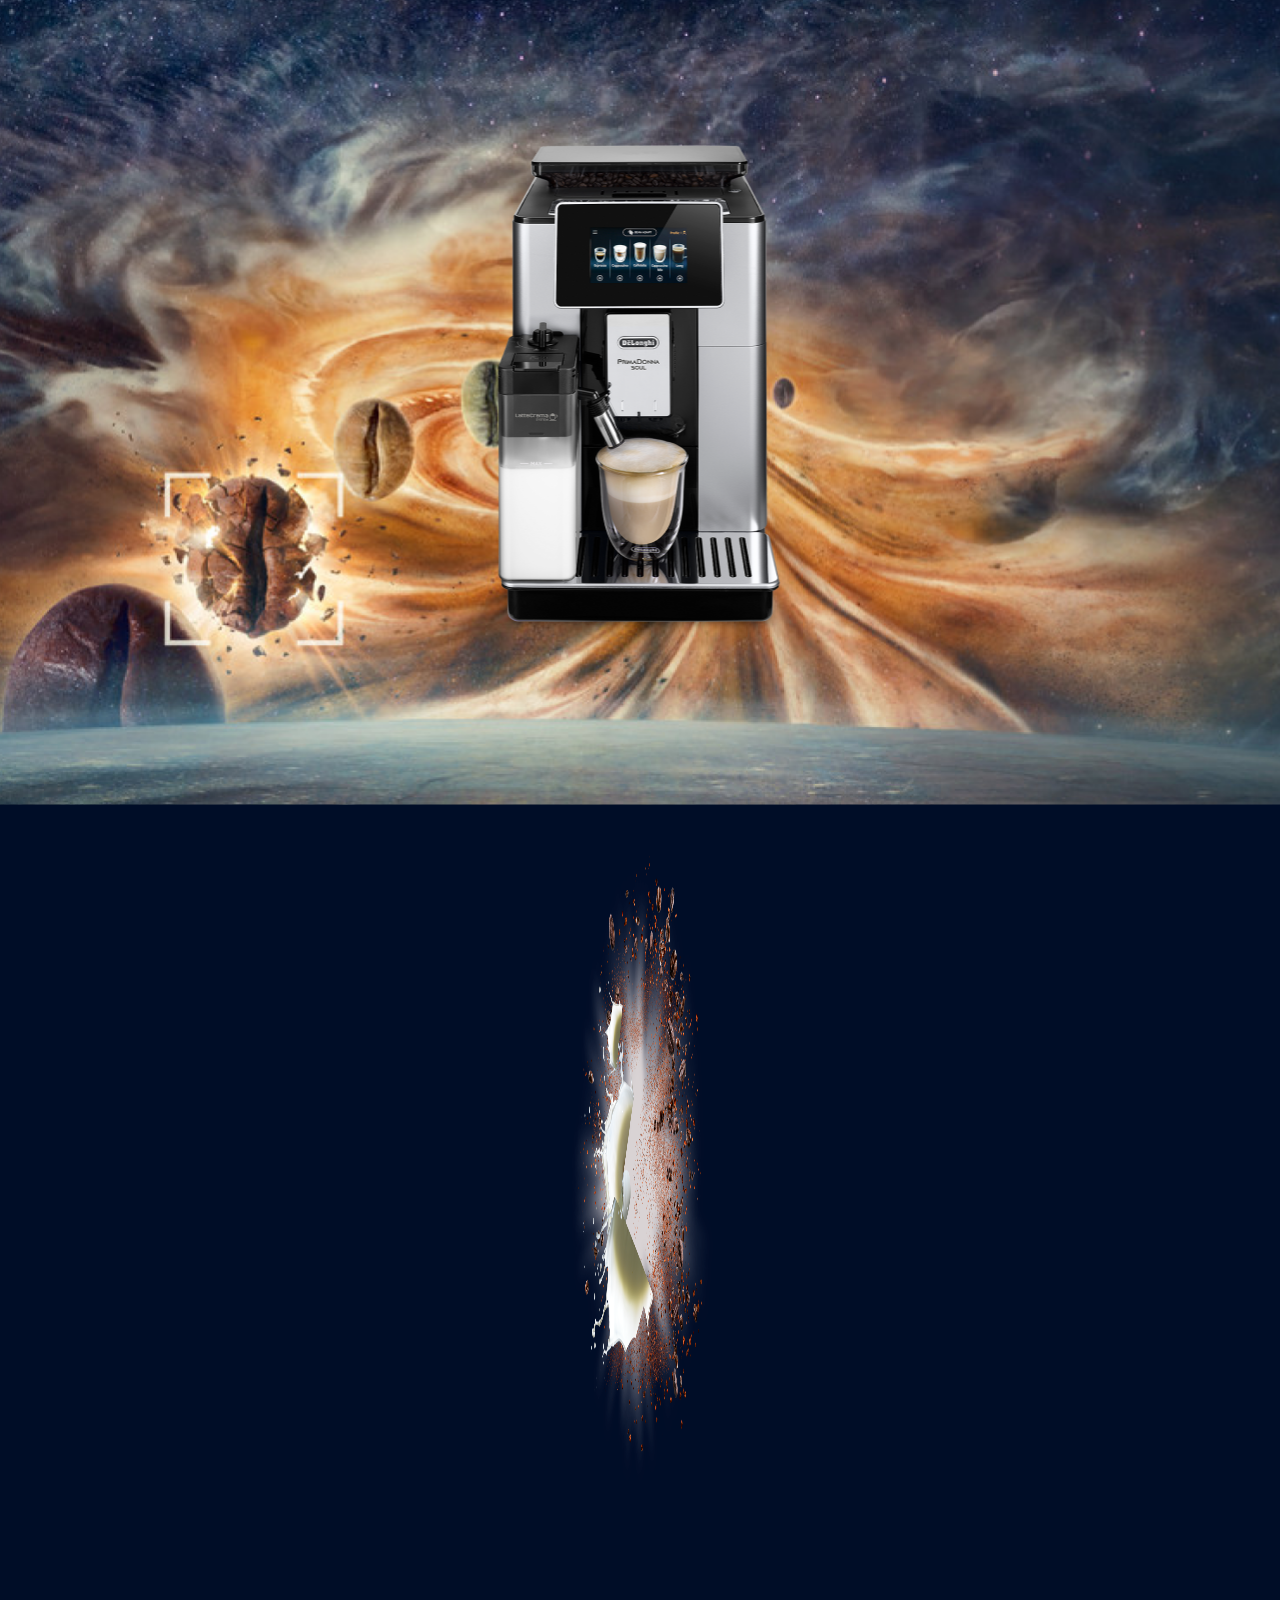
<file: index.html>
<!DOCTYPE html><html lang="en"><head><meta charset="UTF-8"><meta name="viewport" content="width=device-width, initial-scale=1.0"><title>Title</title><link rel="stylesheet" href="main.fba309d8.css"></head><body> <section class="coffee"> <div class="coffee__back"> <img class="coffee__photo" src="coffee maker.89377998.png" alt="coffee maker">  </div> <div class="coffee__fon"> <img class="coffee__photo2" src="milk.1016fab1.png" alt="animation">  </div> </section> <script type="text/javascript" src="main.1e065f5b.js"></script> </body></html>
</file>
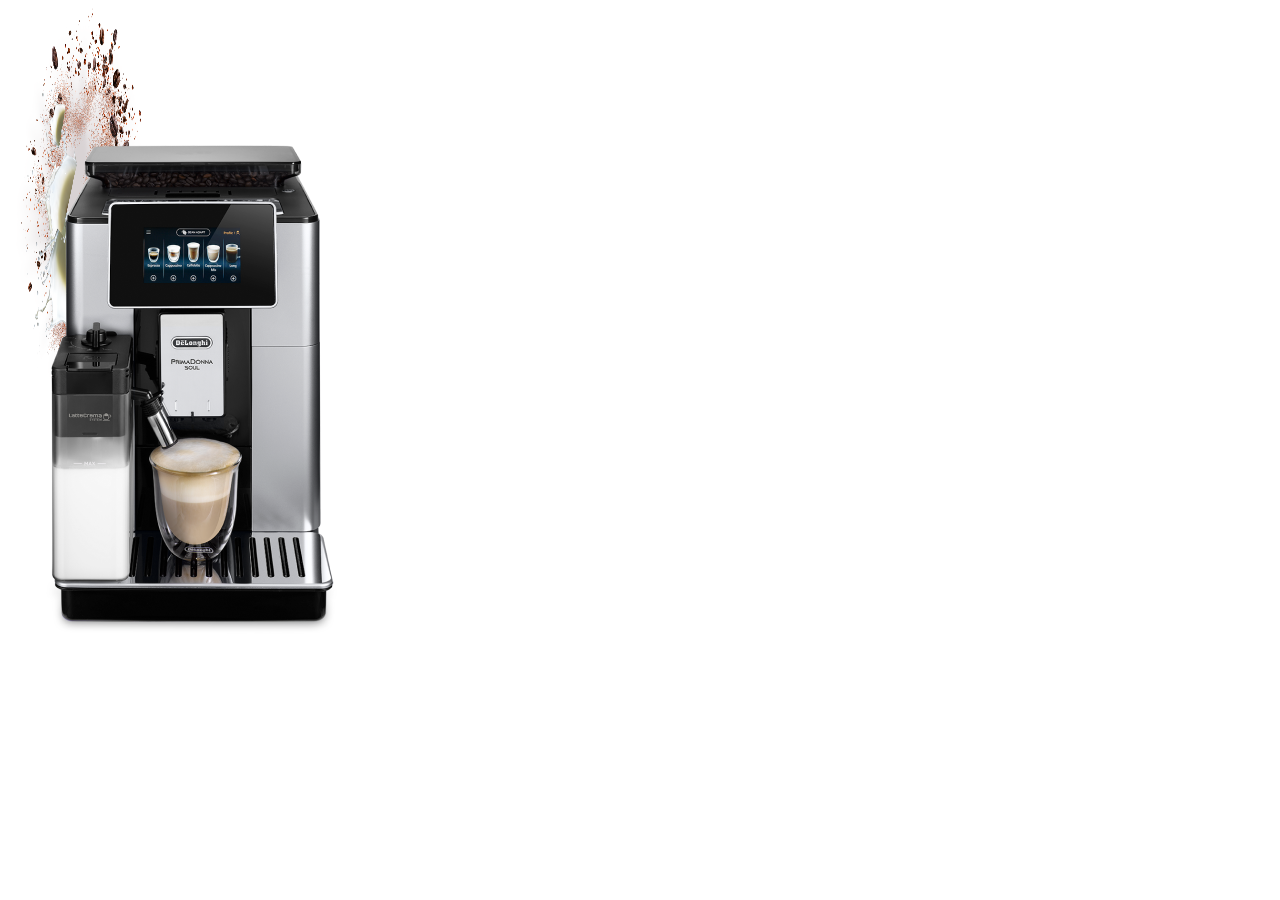
<file: src/index.html>
<!DOCTYPE html>
<html lang="en">
  <head>
    <meta charset="UTF-8">
    <meta name="viewport" content="width=device-width, initial-scale=1.0">
    <title>Title</title>
    <link rel="stylesheet" href="./styles/main.scss">
  </head>
  <body>

    <section class="coffee">
      <div class="coffee__back">
        <img
          class="coffee__photo"
          src="images/coffee maker.png"
          alt="coffee maker"
        >
        </img>
      </div>
      <div class="coffee__fon">
        <img
          class="coffee__photo2"
          src="./images/milk.png"
          alt="animation"
        >
        </img>
      </div>
    </section>

    <script type="text/javascript" src="scripts/main.js"></script>
  </body>
</html>
</file>
<file: main.fba309d8.css>
h1{font-family:Roboto,sans-serif;font-weight:400}@font-face{font-family:Roboto;src:url(Roboto-Regular-webfont.1b7be813.woff) format("woff");font-weight:400;font-style:normal}*{padding:0;margin:0;box-sizing:border-box}.coffee{max-width:1920px;margin:0 auto;background-color:#000d27;height:2000px}.coffee__back{background-image:url(Фон.99b9be47.png);background-size:cover;height:805px}.coffee__photo{position:fixed;left:50%;transform:translate(-50%);top:50px;z-index:100}.coffee__fon{margin-top:50px;height:800px;text-align:center}
/*# sourceMappingURL=main.fba309d8.css.map */
</file>
